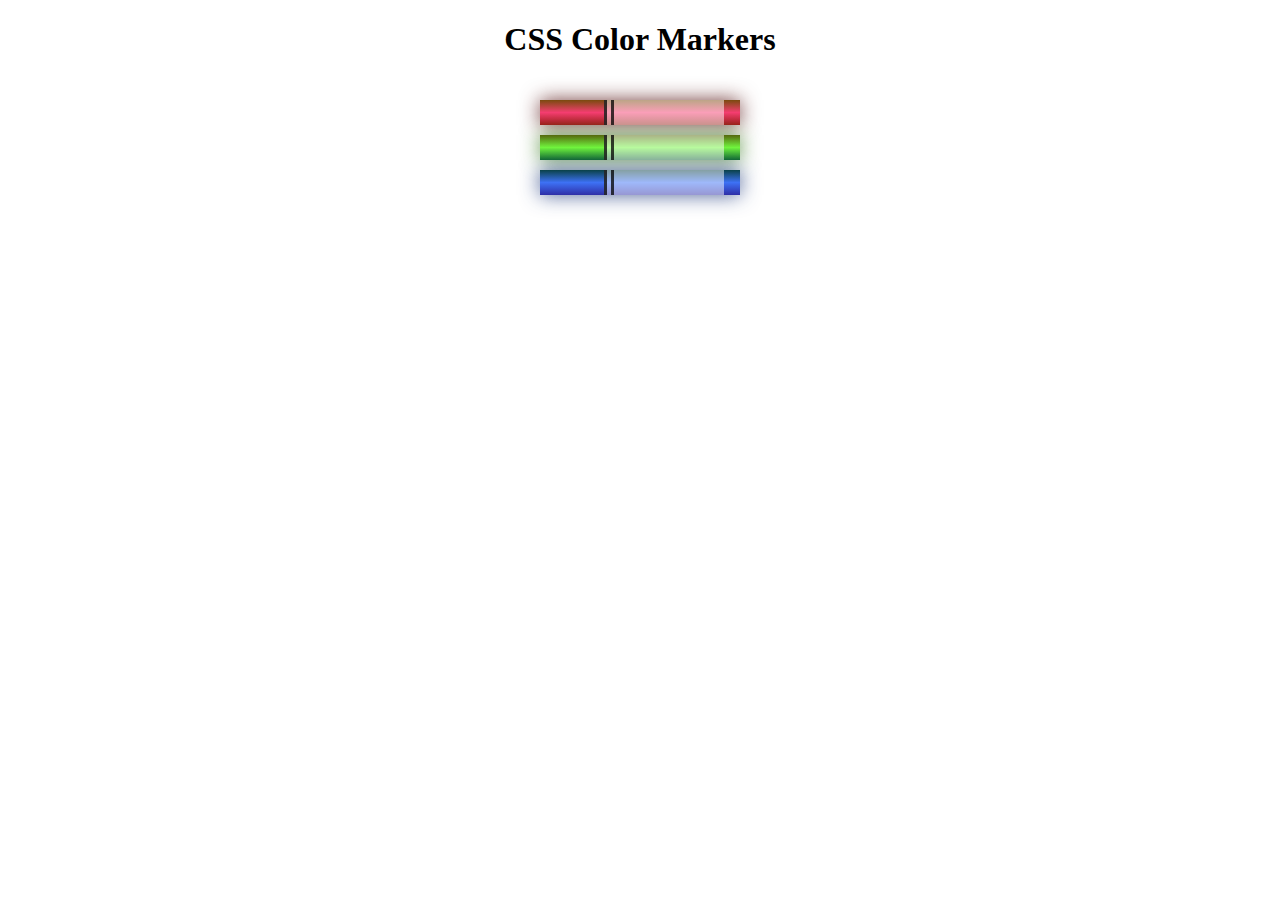
<file: Responsive-Web-Design/03_colored_markers/index.html>
<!DOCTYPE html>
<html lang="en">

<head>
    <meta charset="utf-8">
    <meta name="viewport" content="width=device-width, initial-scale=1.0">
    <title>Colored Markers</title>
    <link rel="stylesheet" href="styles.css">
</head>

<body>
    <h1>CSS Color Markers</h1>
    <div class="container">
        <div class="marker red">
            <div class="cap"></div>
            <div class="sleeve"></div>
        </div>
        <div class="marker green">
            <div class="cap"></div>
            <div class="sleeve"></div>
        </div>
        <div class="marker blue">
            <div class="cap"></div>
            <div class="sleeve"></div>
        </div>
    </div>
</body>

</html>
</file>
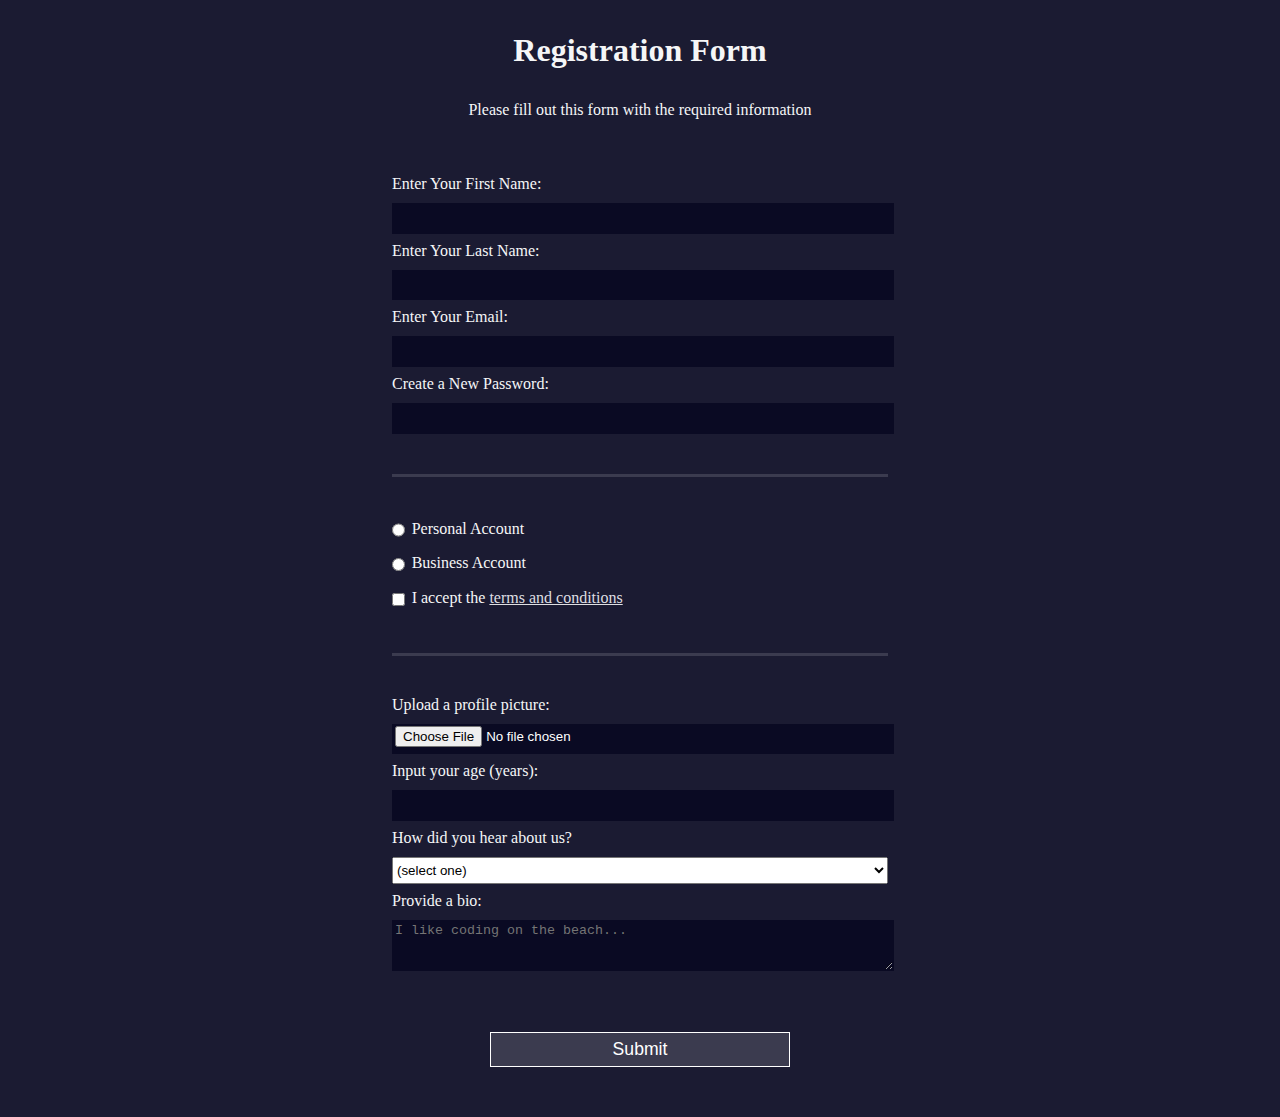
<file: Responsive-Web-Design/04_Learn_html_forms/index.html>
<!DOCTYPE html>
<html lang="en">

<head>
	<meta charset="UTF-8" />
	<title>Registration Form</title>
	<link rel="stylesheet" href="styles.css" />
</head>

<body>
	<h1>Registration Form</h1>
	<p>Please fill out this form with the required information</p>
	<form method="post" action="https://register-demo.freecodecamp.org">
		<fieldset>
			<label for="first-name">
				Enter Your First Name: <input id="first-name" name="first-name" type="text" required />
			</label>
			<label for="last-name">
				Enter Your Last Name: <input id="last-name" name="last-name" type="text" required />
			</label>
			<label for="email">
				Enter Your Email: <input id="email" name="email" type="email" required />
			</label>
			<label for="new-password">
				Create a New Password: <input id="new-password" name="new-password" type="password" pattern="[a-z0-5]{8,}"
					required />
			</label>
		</fieldset>
		<fieldset>
			<label for="personal-account">
				<input id="personal-account" type="radio" name="account-type" class="inline" />Personal Account
			</label>
			<label for="business-account">
				<input id="business-account" type="radio" name="account-type" class="inline" />Business Account
			</label>
			<label for="terms-and-conditions">
				<input id="terms-and-conditions" type="checkbox" required name="terms-and-conditions" class="inline" />I accept
				the <a href="https://www.freecodecamp.org/news/terms-of-service/">terms and conditions</a>
			</label>
		</fieldset>
		<fieldset>
			<label for="profile-picture">
				Upload a profile picture: <input id="profile-picture" type="file" name="file" />
			</label>
			<label for="age">
				Input your age (years): <input id="age" type="number" name="age" min="13" max="120" />
			</label>
			<label for="referrer">How did you hear about us?
				<select id="referrer" name="referrer">
					<option value="">(select one)</option>
					<option value="1">freeCodeCamp News</option>
					<option value="2">freeCodeCamp YouTube Channel</option>
					<option value="3">freeCodeCamp Forum</option>
					<option value="4">Other</option>
				</select>
			</label>
			<label for="bio">
				Provide a bio: <textarea id="bio" name="bio" rows="3" cols="30"
					placeholder="I like coding on the beach..."></textarea>
			</label>
		</fieldset>
		<input type="submit" value="Submit" />
	</form>
</body>

</html>
</file>
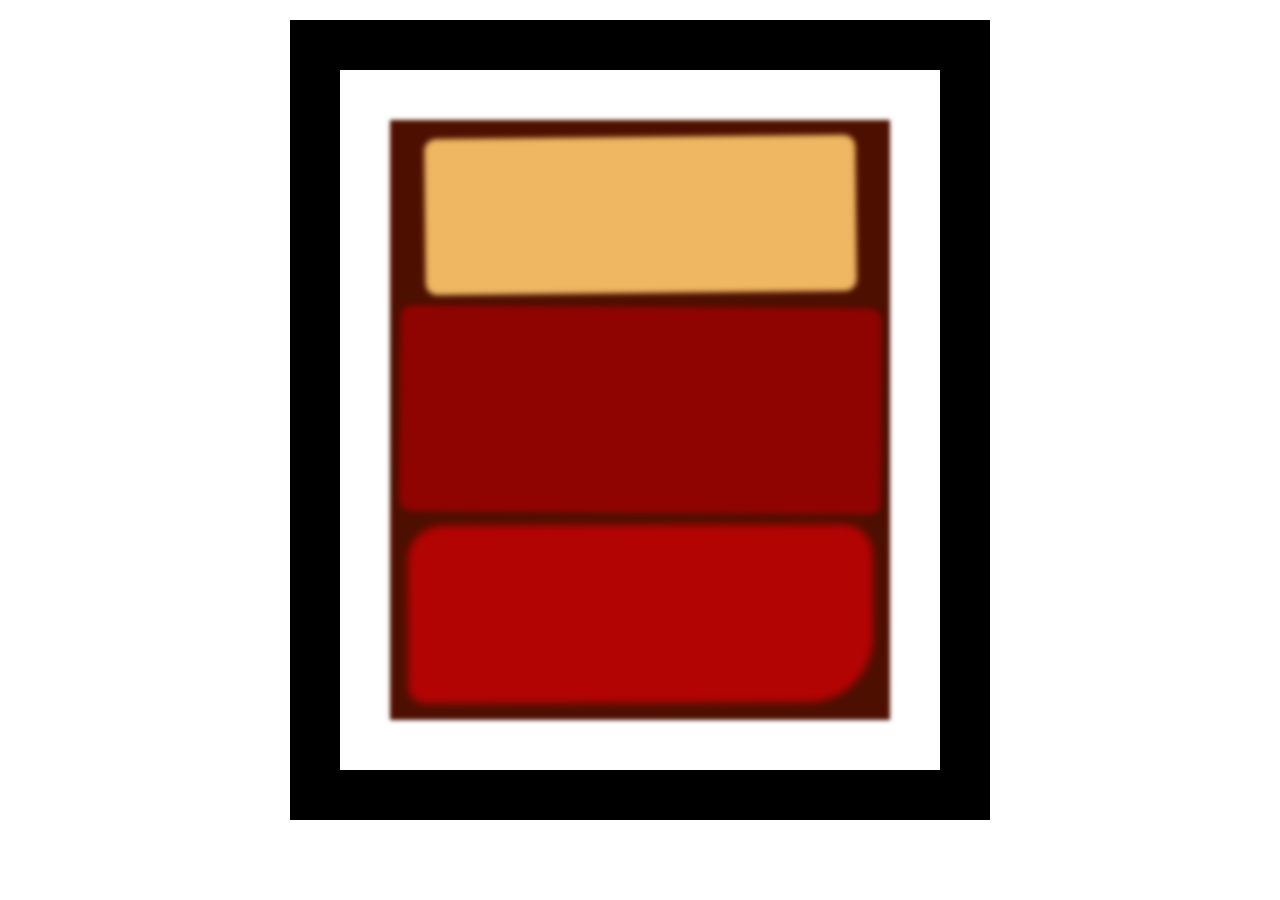
<file: Responsive-Web-Design/06_Rothko_painting/index.html>
<!DOCTYPE html>
<html lang="en">

<head>
    <meta charset="UTF-8">
    <title>Rothko Painting</title>
    <link href="./styles.css" rel="stylesheet">
</head>

<body>
    <div class="frame">
        <div class="canvas">
            <div class="one"></div>
            <div class="two"></div>
            <div class="three"></div>
        </div>
    </div>
</body>

</html>
</file>
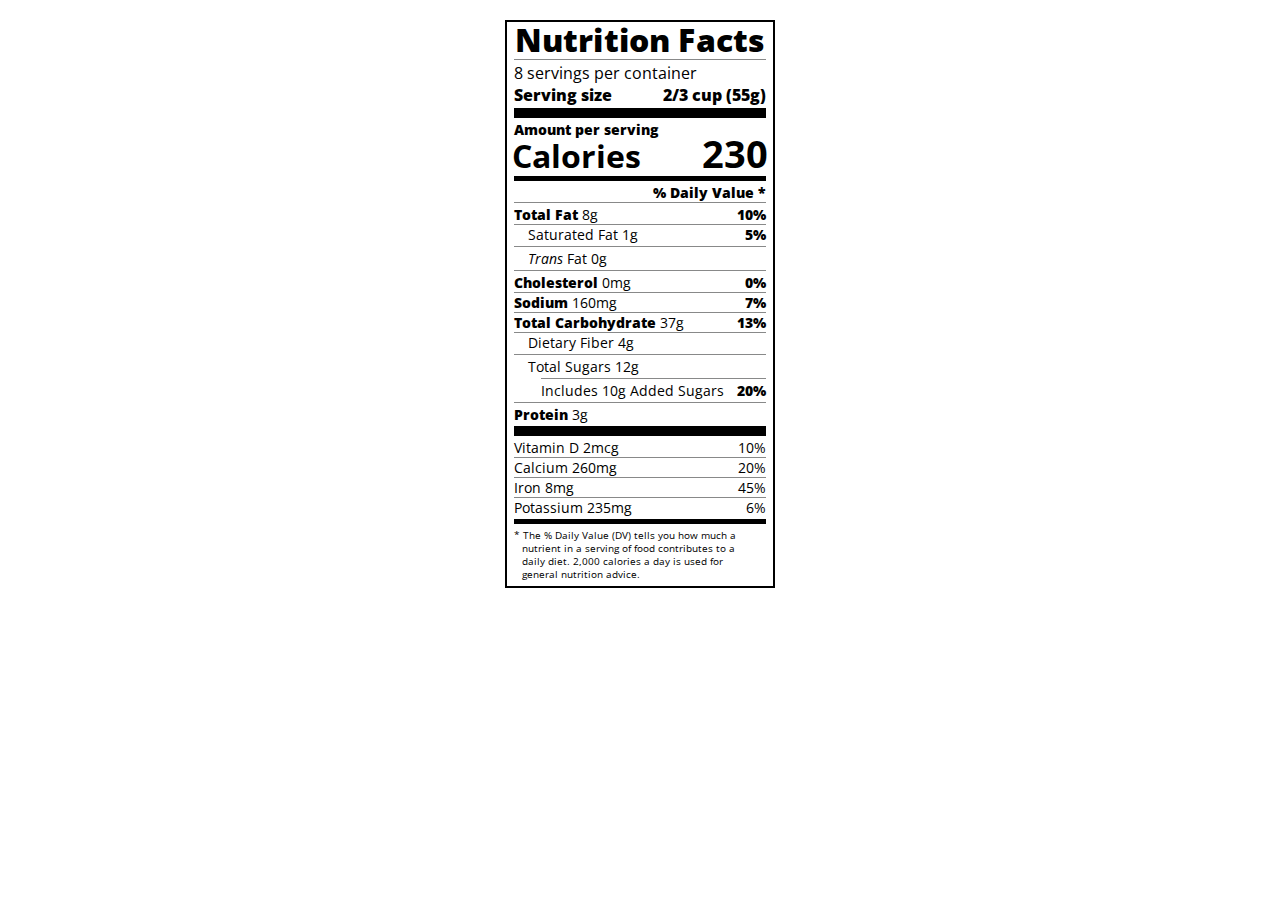
<file: Responsive-Web-Design/08_nutrition_label/index.html>
<!DOCTYPE html>
<html lang="en">

<head>
    <meta charset="UTF-8">
    <title>Nutrition Label</title>
    <link href="https://fonts.googleapis.com/css?family=Open+Sans:400,700,800" rel="stylesheet">
    <link href="./styles.css" rel="stylesheet">
</head>

<body>
    <div class="label">
        <header>
            <h1 class="bold">Nutrition Facts</h1>
            <div class="divider"></div>
            <p>8 servings per container</p>
            <p class="bold">Serving size <span class="right">2/3 cup (55g)</span></p>
        </header>
        <div class="divider lg"></div>
        <div class="calories-info">
            <p class="bold sm-text">Amount per serving</p>
            <h1>Calories <span class="right">230</span></h1>
        </div>
        <div class="divider md"></div>
        <div class="daily-value sm-text">
            <p class="right bold no-divider">% Daily Value *</p>
            <div class="divider"></div>
            <p><span class="bold">Total Fat</span> 8g <span class="bold right">10%</span></p>
            <p class="indent no-divider">Saturated Fat 1g <span class="bold right">5%</span></p>
            <div class="divider"></div>
            <p class="indent no-divider"><i>Trans</i> Fat 0g</p>
            <div class="divider"></div>
            <p><span class="bold">Cholesterol</span> 0mg <span class="right bold">0%</span></p>
            <p><span class="bold">Sodium</span> 160mg <span class="right bold">7%</span></p>
            <p><span class="bold">Total Carbohydrate</span> 37g <span class="right bold">13%</span></p>
            <p class="indent no-divider">Dietary Fiber 4g</p>
            <div class="divider"></div>
            <p class="indent no-divider">Total Sugars 12g</p>
            <div class="divider dbl-indent"></div>
            <p class="dbl-indent no-divider">Includes 10g Added Sugars <span class="right bold">20%</span>
            <div class="divider"></div>
            <p class="no-divider"><span class="bold">Protein</span> 3g</p>
            <div class="divider lg"></div>
            <p>Vitamin D 2mcg <span class="right">10%</span></p>
            <p>Calcium 260mg <span class="right">20%</span></p>
            <p>Iron 8mg <span class="right">45%</span></p>
            <p class="no-divider">Potassium 235mg <span class="right">6%</span></p>
        </div>
        <div class="divider md"></div>
        <p class="note">* The % Daily Value (DV) tells you how much a nutrient in a serving of food contributes to a
            daily diet. 2,000 calories a day is used for general nutrition advice.</p>
    </div>
</body>

</html>
</file>
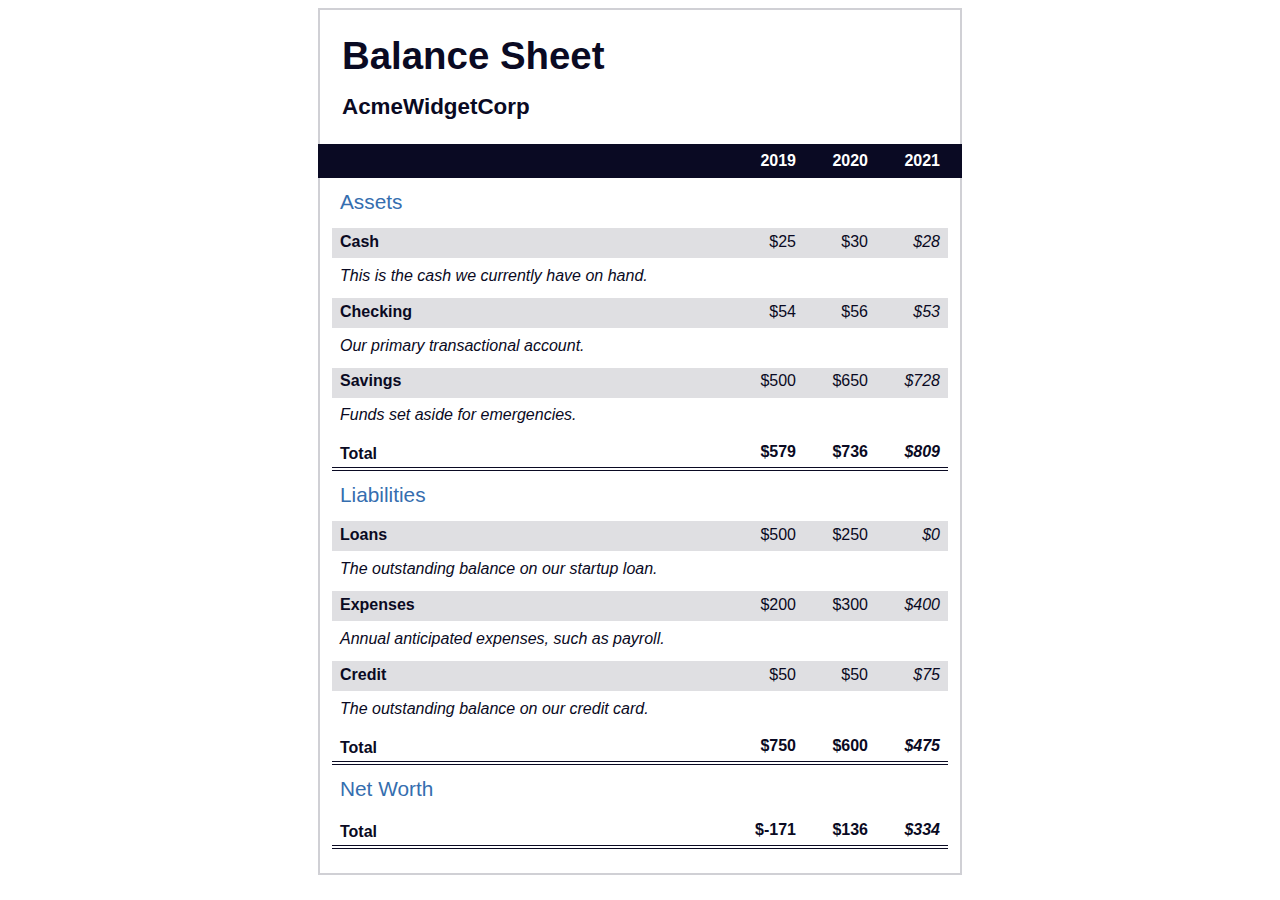
<file: Responsive-Web-Design/11_balance_sheet/index.html>
<!DOCTYPE html>
<html lang="en">
<head>
    <meta charset="UTF-8">
    <meta name="viewport" content="width=device-width, initial-scale=1.0">
    <title>Balance Sheet</title>
    <link rel="stylesheet" href="styles.css">
</head>
<body>
    <main>
        <section>
            <h1>
                <span class="flex">
                    <span>AcmeWidgetCorp</span>
                    <span>Balance Sheet</span>   
                </span>
            </h1>
            <div id="years" aria-hidden="true">
                <span class="year">2019</span>
                <span class="year">2020</span>
                <span class="year">2021</span>
            </div>
            <div class="table-wrap">
                <table>
                    <caption>Assets</caption>
                    <thead>
                        <tr>
                            <td>
                            </td>
                            <th>
                                <span class="sr-only year">2019</span>
                            </th>
                            <th>
                                <span class="sr-only year">2020</span>
                            </th>
                            <th class="current">
                                <span class="sr-only year">2021</span>
                            </th>
                        </tr>
                    </thead>
                    <tbody>
                        <tr class="data">
                            <th>Cash <span class="description">This is the cash we currently have on hand.</span></th>
                            <td>$25</td>
                            <td>$30</td>
                            <td class="current">$28</td>
                        </tr>
                        <tr class="data">
                            <th>Checking <span class="description">Our primary transactional account.</span></th>
                            <td>$54</td>
                            <td>$56</td>
                            <td class="current">$53</td>
                        </tr>
                        <tr class="data">
                            <th>Savings <span class="description">Funds set aside for emergencies.</span></th>
                            <td>$500</td>
                            <td>$650</td>
                            <td class="current">$728</td>
                        </tr>
                        <tr class="total">
                            <th>Total <span class="sr-only">Assets</span></th>
                            <td>$579</td>
                            <td>$736</td>
                            <td class="current">$809</td>
                        </tr>
                    </tbody>
                </table>
                <table>
                    <caption>Liabilities</caption>
                    <thead>
                        <tr>
                            <td></td>
                            <th><span class="sr-only">2019</span></th>
                            <th><span class="sr-only">2020</span></th>
                            <th><span class="sr-only">2021</span></th>
                        </tr>
                    </thead>
                    <tbody>
                        <tr class="data">
                            <th>Loans <span class="description">The outstanding balance on our startup loan.</span></th>
                            <td>$500</td>
                            <td>$250</td>
                            <td class="current">$0</td>
                        </tr>
                        <tr class="data">
                            <th>Expenses <span class="description">Annual anticipated expenses, such as payroll.</span></th>
                            <td>$200</td>
                            <td>$300</td>
                            <td class="current">$400</td>
                        </tr>
                        <tr class="data">
                            <th>Credit <span class="description">The outstanding balance on our credit card.</span></th>
                            <td>$50</td>
                            <td>$50</td>
                            <td class="current">$75</td>
                        </tr>
                        <tr class="total">
                            <th>Total <span class="sr-only">Liabilities</span></th>
                            <td>$750</td>
                            <td>$600</td>
                            <td class="current">$475</td>
                        </tr>
                    </tbody>
                </table>
                <table>
                    <caption>Net Worth</caption>
                    <thead>
                        <tr>
                            <td></td>
                            <th><span class="sr-only">2019</span></th>
                            <th><span class="sr-only">2020</span></th>
                            <th><span class="sr-only">2021</span></th>
                        </tr>
                    </thead>
                    <tbody>
                        <tr class="total">
                            <th>Total <span class="sr-only">Net Worth</span></th>
                            <td>$-171</td>
                            <td>$136</td>
                            <td class="current">$334</td>
                        </tr>
                    </tbody>
                </table>
            </div>
        </section>
    </main>
</body>
</html>
</file>
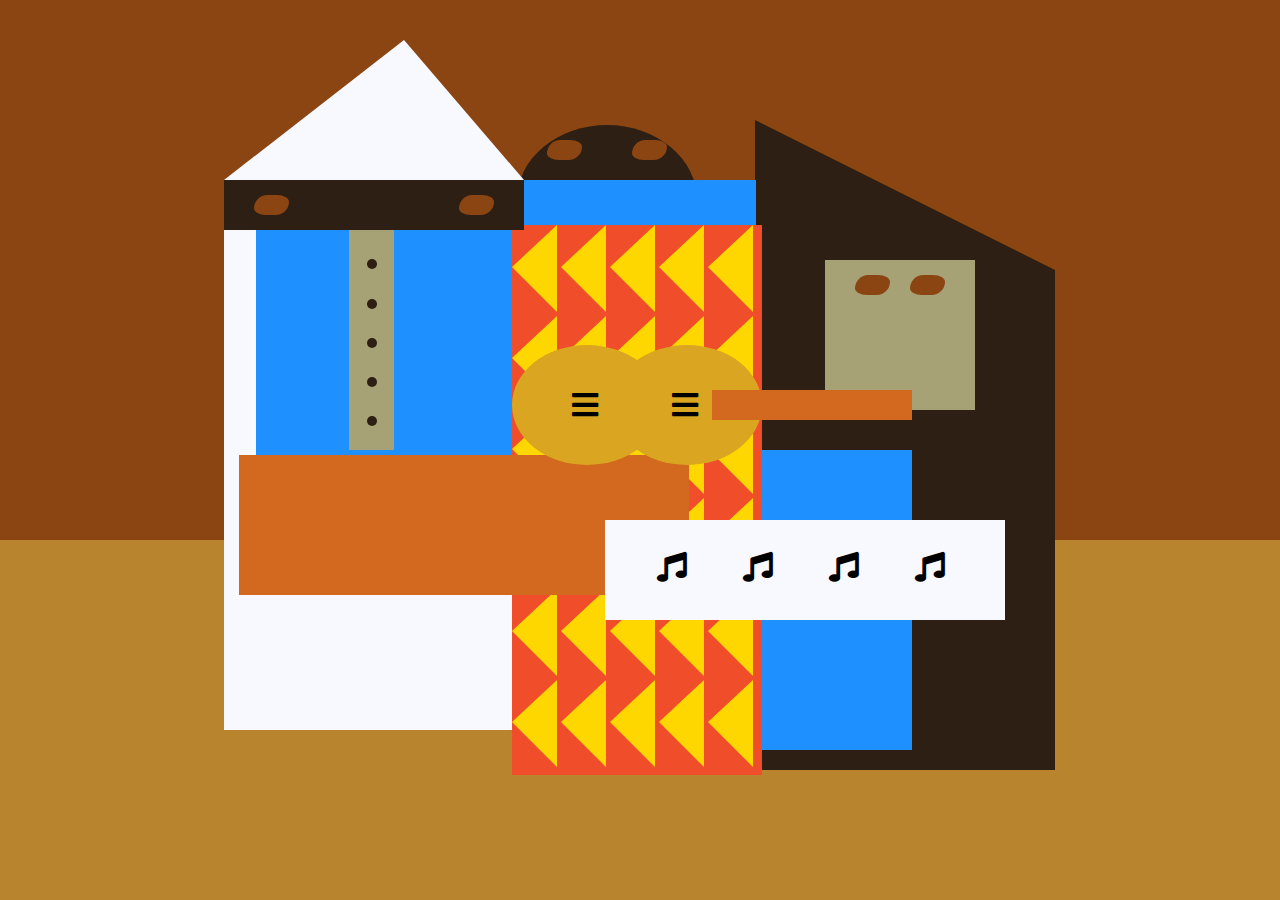
<file: Responsive-Web-Design/12_Picasso/index.html>
<!DOCTYPE html>
<html lang="en">
<head>
    <meta charset="UTF-8">
    <meta name="viewport" content="width=device-width, initial-scale=1.0">
    <title>Picasso Painting</title>
    <link rel="stylesheet" href="styles.css">
    <link rel="stylesheet" href="https://use.fontawesome.com/releases/v5.8.2/css/all.css">
</head>
<body>
    <div id="back-wall"></div>
    <div class="characters">
        <div id="offwhite-character">
            <div id="white-hat"></div>
            <div id="black-mask">
                <div class="eyes left"></div>
                <div class="eyes right"></div>
            </div>
            <div id="gray-instrument">
                <div class="black-dot"></div>
                <div class="black-dot"></div>
                <div class="black-dot"></div>
                <div class="black-dot"></div>
                <div class="black-dot"></div>
            </div>
            <div id="tan-table"></div>
        </div>
        <div id="black-character">
            <div id="black-hat"></div>
            <div id="gray-mask">
                <div class="eyes left"></div>
                <div class="eyes right"></div>
            </div>
            <div id="white-paper">
                <i class="fas fa-music"></i>
                <i class="fas fa-music"></i>
                <i class="fas fa-music"></i>
                <i class="fas fa-music"></i>
            </div>
        </div>
        <div class="blue" id="blue-left"></div>
        <div class="blue" id="blue-right"></div>
        <div id="orange-character">
            <div id="black-round-hat">
                <div class="eyes left"></div>
                <div class="eyes right"></div>
            </div>
            <div id="eyes-div"></div>
            <div id="triangles">
                <div class="triangle"></div>
                <div class="triangle"></div>
                <div class="triangle"></div>
                <div class="triangle"></div>
                <div class="triangle"></div>
                <div class="triangle"></div>
                <div class="triangle"></div>
                <div class="triangle"></div>
                <div class="triangle"></div>
                <div class="triangle"></div>
                <div class="triangle"></div>
                <div class="triangle"></div>
                <div class="triangle"></div>
                <div class="triangle"></div>
                <div class="triangle"></div>
                <div class="triangle"></div>
                <div class="triangle"></div>
                <div class="triangle"></div>
                <div class="triangle"></div>
                <div class="triangle"></div>
                <div class="triangle"></div>
                <div class="triangle"></div>
                <div class="triangle"></div>
                <div class="triangle"></div>
                <div class="triangle"></div>
                <div class="triangle"></div>
                <div class="triangle"></div>
                <div class="triangle"></div>
                <div class="triangle"></div>
                <div class="triangle"></div>
            </div>
            <div id="guitar">
                <div class="guitar" id="guitar-left">
                    <i class="fas fa-bars"></i>
                </div>
                <div class="guitar" id="guitar-right">
                    <i class="fas fa-bars"></i>
                </div>
                <div id="guitar-neck"></div>
            </div>
        </div>
    </div>
</body>
</html>
</file>
<file: Responsive-Web-Design/03_colored_markers/styles.css>
h1 {
    text-align: center;
}

.container {
    background-color: rgb(255, 255, 255);
    padding: 10px 0;
}

.marker {
    width: 200px;
    height: 25px;
    margin: 10px auto;
}

.cap {
    width: 60px;
    height: 25px;
}

.sleeve {
    width: 110px;
    height: 25px;
    background-color: rgba(255, 255, 255, 0.5);
    border-left: 10px double rgba(0, 0, 0, 0.75);
}

.cap,
.sleeve {
    display: inline-block;
}

.red {
    background: linear-gradient(rgb(122, 74, 14), rgb(245, 62, 113), rgb(162, 27, 27));
    box-shadow: 0 0 20px 0 rgba(83, 14, 14, 0.8);
}

.green {
    background: linear-gradient(#55680D, #71F53E, #116C31);
    box-shadow: 0 0 20px 0 #3B7E20CC;
}

.blue {
    background: linear-gradient(hsl(186, 76%, 16%), hsl(223, 90%, 60%), hsl(240, 56%, 42%));
    box-shadow: 0 0 20px 0 hsla(223, 59%, 31%, 0.8);
}
</file>
<file: Responsive-Web-Design/04_Learn_html_forms/styles.css>
body {
  width: 100%;
  height: 100vh;
  margin: 0;
  background-color: #1b1b32;
  color: #f5f6f7;
  font-family: Tahoma;
  font-size: 16px;
}

h1,
p {
  margin: 1em auto;
  text-align: center;
}

form {
  width: 60vw;
  max-width: 500px;
  min-width: 300px;
  margin: 0 auto;
  padding-bottom: 2em;
}

fieldset {
  border: none;
  padding: 2rem 0;
  border-bottom: 3px solid #3b3b4f;
}

fieldset:last-of-type {
  border-bottom: none;
}

label {
  display: block;
  margin: 0.5rem 0;
}

input,
textarea,
select {
  margin: 10px 0 0 0;
  width: 100%;
  min-height: 2em;
}

input,
textarea {
  background-color: #0a0a23;
  border: 1px solid #0a0a23;
  color: #ffffff;
}

.inline {
  width: unset;
  margin: 0 0.5em 0 0;
  vertical-align: middle;
}

input[type="submit"] {
  display: block;
  width: 60%;
  margin: 1em auto;
  height: 2em;
  font-size: 1.1rem;
  background-color: #3b3b4f;
  border-color: white;
  min-width: 300px;
}

input[type="file"] {
  padding: 1px 2px;
}

a {
  color: #dfdfe2;
}
</file>
<file: Responsive-Web-Design/06_Rothko_painting/styles.css>
.canvas {
    width: 500px;
    height: 600px;
    background-color: #4d0f00;
    overflow: hidden;
    filter: blur(2px);
}

.frame {
    border: 50px solid black;
    width: 500px;
    padding: 50px;
    margin: 20px auto;
}

.one {
    width: 425px;
    height: 150px;
    background-color: #efb762;
    margin: 20px auto;
    box-shadow: 0 0 3px 3px #efb762;
    border-radius: 9px;
    transform: rotate(-0.6deg);
}

.two {
    width: 475px;
    height: 200px;
    background-color: #8f0401;
    margin: 0 auto 20px;
    box-shadow: 0 0 3px 3px #8f0401;
    border-radius: 8px 10px;
    transform: rotate(0.4deg);
}

.one,
.two {
    filter: blur(1px);
}

.three {
    width: 91%;
    height: 28%;
    background-color: #b20403;
    margin: auto;
    filter: blur(2px);
    box-shadow: 0 0 5px 5px #b20403;
    border-radius: 30px 25px 60px 12px;
    transform: rotate(-0.2deg);
}
</file>
<file: Responsive-Web-Design/08_nutrition_label/styles.css>
��*   {  
         b o x - s i z i n g :   b o r d e r - b o x ;  
 }  
  
 h t m l   {  
         f o n t - s i z e :   1 6 p x ;  
 }  
  
 b o d y   {  
         f o n t - f a m i l y :   ' O p e n   S a n s ' ,   s a n s - s e r i f ;  
 }  
  
 . l a b e l   {  
         b o r d e r :   2 p x   s o l i d   b l a c k ;  
         w i d t h :   2 7 0 p x ;  
         m a r g i n :   2 0 p x   a u t o ;  
         p a d d i n g :   0   7 p x ;  
 }  
  
 h e a d e r   h 1   {  
         t e x t - a l i g n :   c e n t e r ;  
         m a r g i n :   - 4 p x   0 ;  
         l e t t e r - s p a c i n g :   0 . 1 5 p x  
 }  
  
 p   {  
         m a r g i n :   0 ;  
 }  
  
 . d i v i d e r   {  
         b o r d e r - b o t t o m :   1 p x   s o l i d   # 8 8 8 9 8 9 ;  
         m a r g i n :   2 p x   0 ;  
         c l e a r :   r i g h t ;  
 }  
  
 . b o l d   {  
         f o n t - w e i g h t :   8 0 0 ;  
 }  
  
 . r i g h t   {  
         f l o a t :   r i g h t ;  
 }  
  
 . l g   {  
         h e i g h t :   1 0 p x ;  
 }  
  
 . l g ,  
 . m d   {  
         b a c k g r o u n d - c o l o r :   b l a c k ;  
         b o r d e r :   0 ;  
 }  
  
 . m d   {  
         h e i g h t :   5 p x ;  
 }  
  
 . s m - t e x t   {  
         f o n t - s i z e :   0 . 8 5 r e m ;  
 }  
  
 . c a l o r i e s - i n f o   h 1   {  
         m a r g i n :   - 5 p x   - 2 p x ;  
         o v e r f l o w :   h i d d e n ;  
 }  
  
 . c a l o r i e s - i n f o   s p a n   {  
         f o n t - s i z e :   1 . 2 e m ;  
         m a r g i n - t o p :   - 7 p x ;  
 }  
  
 . i n d e n t   {  
         m a r g i n - l e f t :   1 e m ;  
 }  
  
 . d b l - i n d e n t   {  
         m a r g i n - l e f t :   2 e m ;  
 }  
  
 . d a i l y - v a l u e   p : n o t ( . n o - d i v i d e r )   {  
         b o r d e r - b o t t o m :   1 p x   s o l i d   # 8 8 8 9 8 9 ;  
 }  
  
 . n o t e   {  
         f o n t - s i z e :   0 . 6 r e m ;  
         m a r g i n :   5 p x   0 ;  
         p a d d i n g :   0   8 p x ;  
         t e x t - i n d e n t :   - 8 p x ;  
 } 
</file>
<file: Responsive-Web-Design/11_balance_sheet/styles.css>
span[class~="sr-only"] {
    border: 0 !important;
    clip: rect(1px, 1px, 1px, 1px) !important;
    clip-path: inset(50%) !important;
    -webkit-clip-path: inset(50%) !important;
    height: 1px !important;
    width: 1px !important;
    position: absolute !important;
    overflow: hidden !important;
    white-space: nowrap !important;
    padding: 0 !important;
    margin: -1px !important;
}

html {
    box-sizing: border-box;
}

body {
    font-family: sans-serif;
    color: #0a0a23;
}

h1 {
    max-width: 37.25rem;
    margin: 0 auto;
    padding: 1.5rem 1.25rem;
}

h1 .flex {
    display: flex;
    flex-direction: column-reverse;
    gap: 1rem;
}

h1 .flex span:first-of-type {
    font-size: 0.7em;
}

h1 .flex span:last-of-type {
    font-size: 1.2em;
}

section {
    max-width: 40rem;
    margin: 0 auto;
    border: 2px solid #d0d0d5;
}

#years {
    display: flex;
    justify-content: flex-end;
    position: sticky;
    top: 0;
    background: #0a0a23;
    color: #fff;
    z-index: 999;
    padding: 0.5rem calc(1.25rem + 2px) 0.5rem 0;
    margin: 0 -2px;
}

#years span[class] {
    font-weight: bold;
    width: 4.5rem;
    text-align: right;
}

.table-wrap {
    padding: 0 0.75rem 1.5rem 0.75rem;
}

table {
    border-collapse: collapse;
    border: 0;
    width: 100%;
    position: relative;
    margin-top: 3rem;
}

table caption {
    color: #356eaf;
    font-size: 1.3em;
    font-weight: normal;
    position: absolute;
    top: -2.25rem;
    left: 0.5rem;
}

tbody td {
    width: 100vw;
    min-width: 4rem;
    max-width: 4rem;
}

tbody th {
    width: calc(100% - 12rem);
}

tr[class="total"] {
    border-bottom: 4px double #0a0a23;
    font-weight: bold;
}

tr[class="total"] th {
    text-align: left;
    padding: 0.5rem 0 0.25rem 0.5rem;
}

tr.total td {
    text-align: right;
    padding: 0 0.25rem;
}

tr.total td:nth-of-type(3) {
    padding-right: 0.5rem;
}

tr.total:hover {
    background-color: #99c9ff;
}

td.current {
    font-style: italic;
}

tr.data {
    background-image: linear-gradient(to bottom, #dfdfe2 1.845rem, white 1.845rem);
}

tr.data th {
    text-align: left;
    padding-top: 0.3rem;
    padding-left: 0.5rem;
}

tr.data th .description {
    display: block;
    font-weight: normal;
    font-style: italic;
    padding: 1rem 0 0.75rem;
    margin-right: -13.5rem;
}

tr.data td {
    vertical-align: top;
    padding: 0.3rem 0.25rem 0;
    text-align: right;
}

tr.data td:last-of-type {
    padding-right: 0.5rem;
}
</file>
<file: Responsive-Web-Design/12_Picasso/styles.css>
body{
    background-color: rgb(184, 132, 46);
}

#back-wall{
    background-color: #8b4513;
    width: 100%;
    height: 60%;
    position: absolute;
    top: 0;
    left: 0;
    z-index: -1;
}

#offwhite-character{
    width: 300px;
    height: 550px;
    background-color: ghostwhite;
    position: absolute;
    top: 20%;
    left: 17.5%;
}

#white-hat{
    width: 0;
    height: 0;
    border-style: solid;
    border-width: 0 120px 140px 180px;
    border-top-color: transparent;
    border-right-color: transparent;
    border-left-color: transparent;
    border-bottom-color: ghostwhite;
    position: absolute;
    top: -140px;
    left: 0;
}

#black-mask{
    width: 100%;
    height: 50px;
    background-color: rgb(45, 31, 19);
    position: absolute;
    top: 0;
    left: 0;
    z-index: 1;
}

#gray-instrument{
    width: 15%;
    height: 40%;
    background-color: rgb(167, 162, 117);
    position: absolute;
    top: 50px;
    left: 125px;
    z-index: 1;
}

.black-dot{
    width: 10px;
    height: 10px;
    background-color: rgb(45, 31, 19);
    border-radius: 50%;
    display: block;
    margin: auto;
    margin-top: 65%;
}

#tan-table{
    width: 450px;
    height: 140px;
    background-color: #D2691E;
    position: absolute;
    top: 275px;
    left: 15px;
    z-index: 1;
}

#black-character{
    width: 300px;
    height: 500px;
    background-color: rgb(45, 31, 19);
    position: absolute;
    top: 30%;
    left: 59%;
}

#black-hat{
    width: 0;
    height: 0;
    border-style: solid;
    border-width: 150px 0 0 300px;
    border-top-color: transparent;
    border-right-color: transparent;
    border-bottom-color: transparent;
    border-left-color: rgb(45, 31, 19);
    position: absolute;
    top: -150px;
    left: 0;
}

#gray-mask{
    width: 150px;
    height: 150px;
    background-color: rgb(167, 162, 117);
    position: absolute;
    top: -10px;
    left: 70px;
}

#white-paper{
    width: 400px;
    height: 100px;
    background-color: GhostWhite;
    position: absolute;
    top: 250px;
    left: -150px;
    z-index: 1;
}

.fa-music{
    display: inline-block;
    margin-top: 8%;
    margin-left: 13%;
}

.blue{
    background-color: #1E90FF;
}

#blue-left{
    width: 500px;
    height: 300px;
    position: absolute;
    top: 20%;
    left: 20%;
}

#blue-right{
    width: 400px;
    height: 300px;
    position: absolute;
    top: 50%;
    left: 40%;
}

#orange-character{
    width: 250px;
    height: 550px;
    background-color: rgb(240, 78, 42);
    position: absolute;
    top: 25%;
    left: 40%;
}

#black-round-hat{
    width: 180px;
    height: 150px;
    background-color: rgb(45, 31, 19);
    border-radius: 50%;
    position: absolute;
    top: -100px;
    left: 5px;
    z-index: -1;
}

#eyes-div{
    width: 180px;
    height: 50px;
    position: absolute;
    top: -40px;
    left: 20px;
    z-index: 3;
}

#triangles{
    width: 250px;
    height: 550px;
}

.triangle{
    width: 0;
    height: 0;
    border-style: solid;
    border-width: 42px 45px 45px 0;
    border-top-color: transparent;
    border-bottom-color: transparent;
    border-left-color: transparent;
    border-right-color: gold;
    display: inline-block;
}

#guitar{
    width: 100%;
    height: 100px;
    position: absolute;
    top: 120px;
    left: 0;
    z-index: 3;
}

.guitar{
    width: 150px;
    height: 120px;
    background-color: goldenrod;
    border-radius: 50%;
}

#guitar-left{
    position: absolute;
    left: 0;
}

#guitar-right{
    position: absolute;
    left: 100px;
}

.fa-bars{
    display: block;
    margin-top: 30%;
    margin-left: 40%;
}

#guitar-neck{
    width: 200px;
    height: 30px;
    background-color: #D2691E;
    position: absolute;
    top: 45px;
    left: 200px;
    z-index: 3;
}

.eyes{
    width: 35px;
    height: 20px;
    background-color: #8B4513;
    border-radius: 20px 50%;
}

.right{
    position: absolute;
    top: 15px;
    right: 30px;
}

.left{
    position: absolute;
    top: 15px;
    left: 30px;
}

.fas{
    font-size: 30px;
}
</file>
